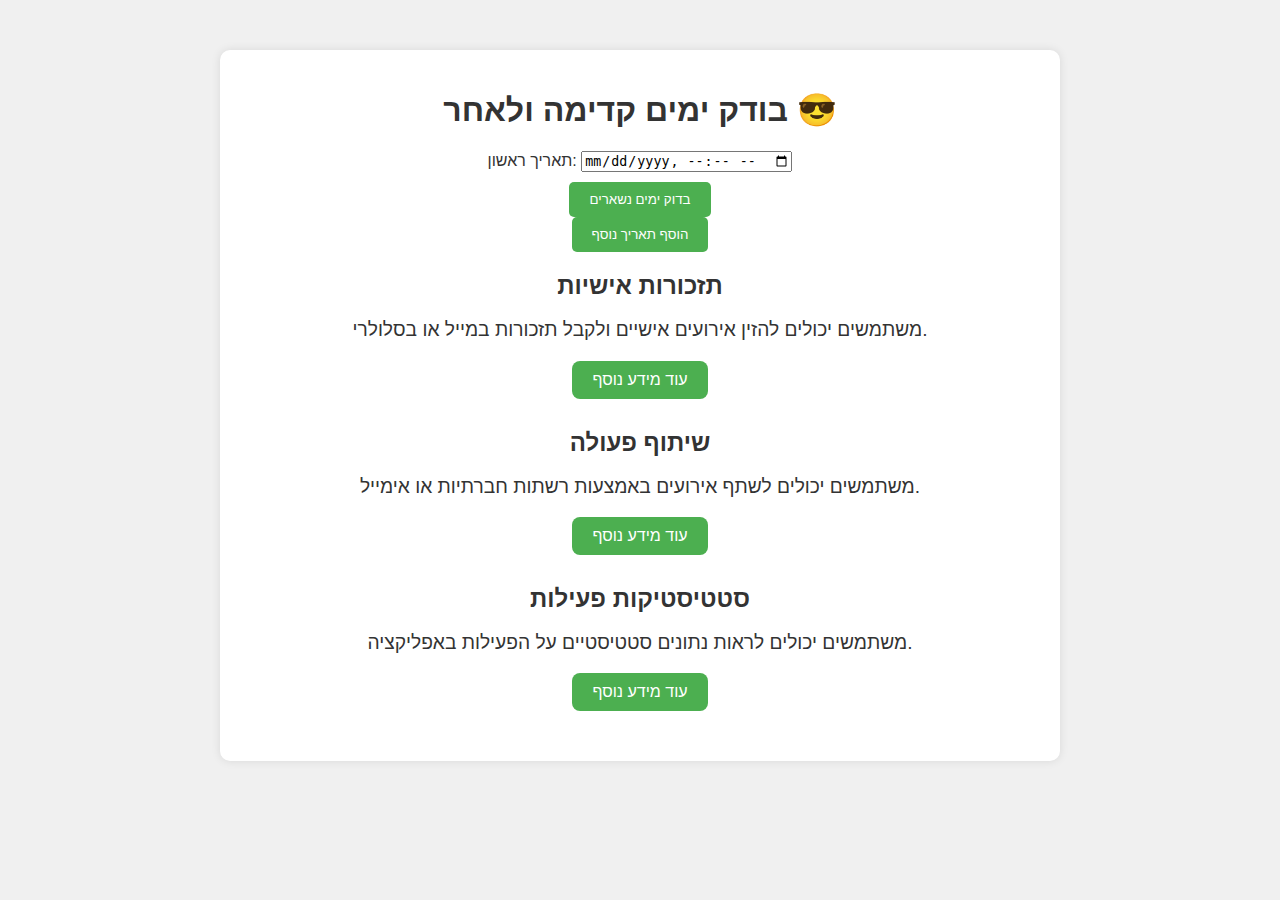
<file: index.html>
<!DOCTYPE html>
<html lang="he">
<head>
<meta charset="UTF-8">
<meta name="viewport" content="width=device-width, initial-scale=1.0">
<title>בודק ימים קדימה ולאחר 😎</title>
<link rel="stylesheet" href="style.css">
</head>
<body>
<div class="container">
<h1>בודק ימים קדימה ולאחר 😎</h1>
<div class="dates">
<div class="date">
<label for="date1">תאריך ראשון:</label>
<input type="datetime-local" id="date1">
</div>
<button class="btn" onclick="checkRemainingDays()">בדוק ימים נשארים</button>
<button class="btn" onclick="addDateInput()">הוסף תאריך נוסף</button>
</div>
<div id="personalReminders" class="section">
<h2>תזכורות אישיות</h2>
<p>משתמשים יכולים להזין אירועים אישיים ולקבל תזכורות במייל או בסלולרי.</p>
<a href="תזכורות אישיות.html" class="button" onclick="goToNextPage()">עוד מידע נוסף</a>
</div>
<div id="socialSharing" class="section">
<h2>שיתוף פעולה</h2>
<p>משתמשים יכולים לשתף אירועים באמצעות רשתות חברתיות או אימייל.</p>
<a href="#" class="button" onclick="goToNextPage()">עוד מידע נוסף</a>
</div>
<div id="activityStatistics" class="section">
<h2>סטטיסטיקות פעילות</h2>
<p>משתמשים יכולים לראות נתונים סטטיסטיים על הפעילות באפליקציה.</p>
<a href="#" class="button" onclick="goToNextPage()">עוד מידע נוסף</a>
</div>
</div>
<script src="script.js"></script>
</body>
</html>
</file>
<file: style.css>
body {
font-family: Arial, sans-serif;
background-color: #f0f0f0;
color: #333;
text-align: center;
}

.container {
max-width: 800px;
margin: 50px auto;
padding: 20px;
background-color: #fff;
border-radius: 10px;
box-shadow: 0 0 10px rgba(0, 0, 0, 0.1);
}

.dates {
display: flex;
flex-direction: column;
align-items: center;
margin-bottom: 20px;
}

.date {
margin-bottom: 10px;
}

.btn {
padding: 10px 20px;
margin: 0 10px;
background-color: #4CAF50;
color: white;
border: none;
border-radius: 5px;
cursor: pointer;
transition: background-color 0.3s ease;
}

.btn:hover {
background-color: #45a049;
}

.section {
margin-bottom: 30px;
text-align: center;
}

.section h2 {
font-size: 1.5em;
margin-bottom: 10px;
}

.section p {
font-size: 1.2em;
}

.button {
display: inline-block;
padding: 10px 20px;
background-color: #4CAF50;
color: white;
text-align: center;
text-decoration: none;
font-size: 16px;
border-radius: 8px;
border: none;
cursor: pointer;
}

.button:hover {
background-color: #45a049;
}
</file>
